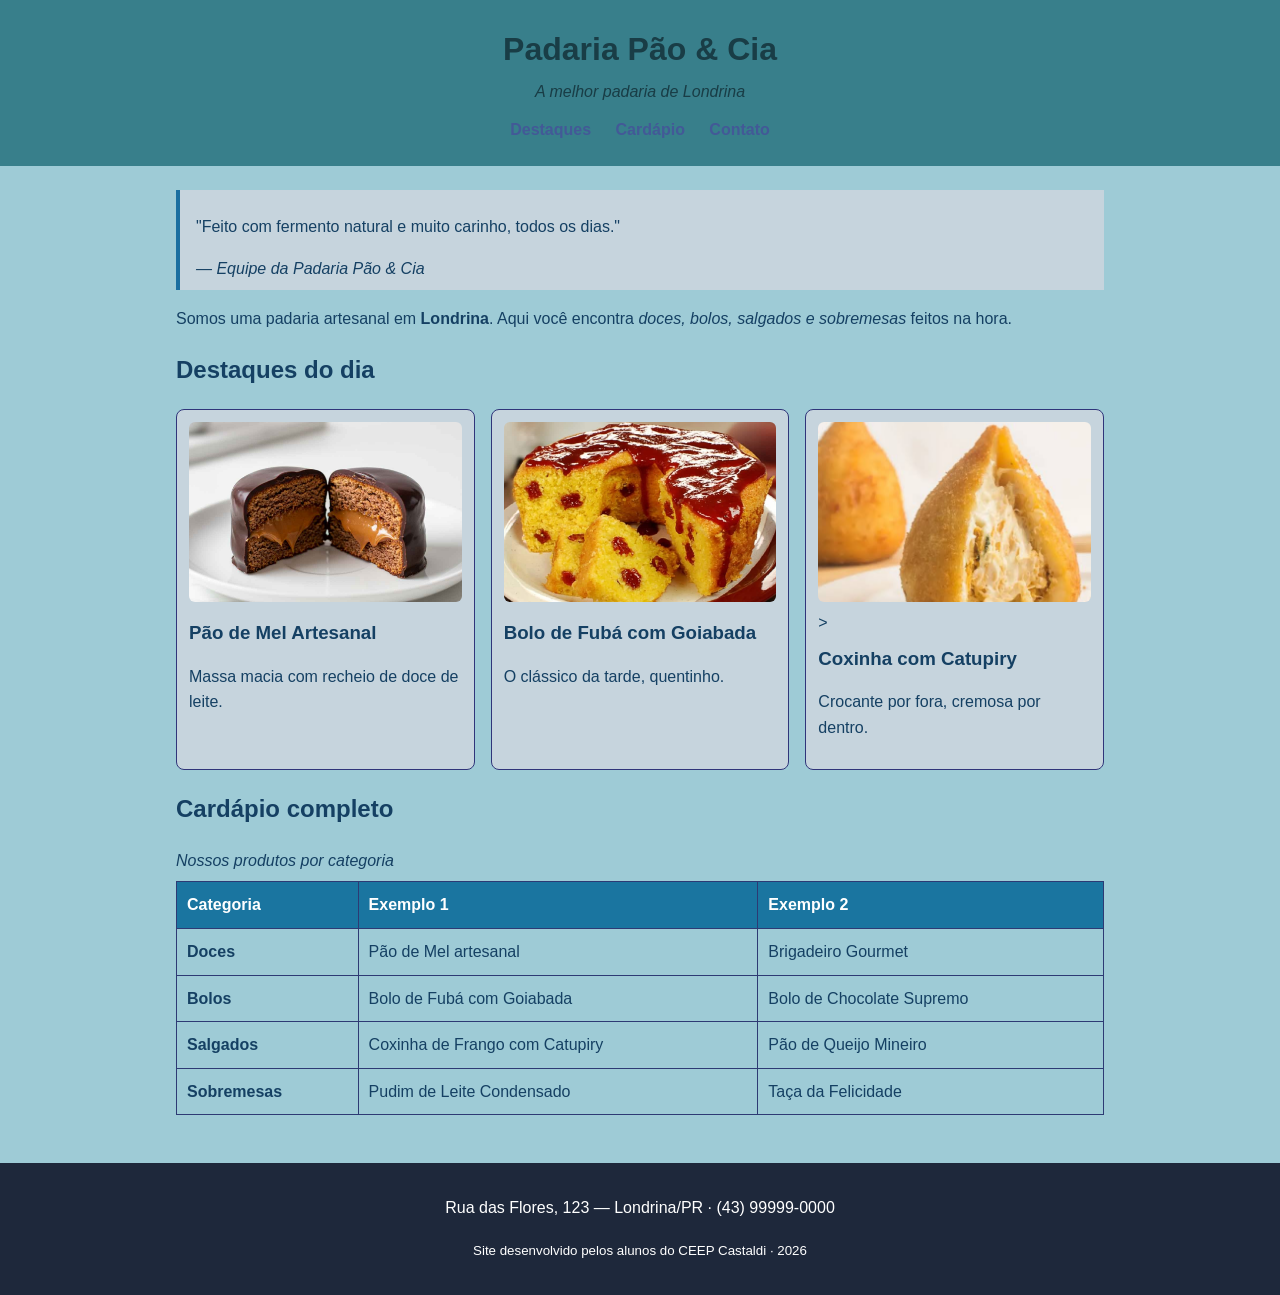
<file: index.html>
<!DOCTYPE html>
<html lang="pt-BR">
<head>
    <meta charset="UTF-8">
    <meta name="viewport" content="width=device-width, initial-scale=1.0">
    <title>Padaria em Londrina</title>
    <link rel="stylesheet" href="swag.css">
</head>
<body>

    <!-- CABEÇALHO: identidade + menu de navegação -->
    <header class="cabecalho">
        <h1>Padaria Pão &amp; Cia</h1>
        <p class="subtitulo">A melhor padaria de Londrina</p>
        <nav class="menu">
            <a href="#destaques">Destaques</a>
            <a href="#cardapio">Cardápio</a>
            <a href="#contato">Contato</a>
        </nav>
    </header>

    <main>

        <!-- APRESENTAÇÃO: tags de autoria (blockquote, cite, strong, em) -->
        <section class="intro">
            <blockquote>
                <p>"Feito com fermento natural e muito carinho, todos os dias."</p>
                <cite>— Equipe da Padaria Pão &amp; Cia</cite>
            </blockquote>
            <p>Somos uma padaria artesanal em <strong>Londrina</strong>. Aqui você encontra
               <em>doces, bolos, salgados e sobremesas</em> feitos na hora.</p>
        </section>

        <!-- DESTAQUES: cards em Flexbox -->
        <section id="destaques" class="destaques">
            <h2>Destaques do dia</h2>
            <div class="cards">
                <article class="card">
                    <!-- Troque a URL abaixo pelo caminho da sua foto: src="img/pao-de-mel.jpg" -->
                    <img src="imagens/Pao-de-Mel.jpg" alt="Pão de mel artesanal coberto com chocolate" width= "300" height="300">
                    <h3>Pão de Mel Artesanal</h3> 
                    <p>Massa macia com recheio de doce de leite.</p>
                </article>
                <article class="card">
                    <img src="imagens/bolodefubacomgoiabada.jpg" width= "300" height="300">
                    <h3>Bolo de Fubá com Goiabada</h3>
                    <p>O clássico da tarde, quentinho.</p>
                </article>
                <article class="card">
                    <img src="imagens/coxinha.jpeg" alt="Coxinha de frango com catupiry" width= "300" height="300">>
                    <h3>Coxinha com Catupiry</h3>
                    <p>Crocante por fora, cremosa por dentro.</p>
                </article>
            </div>
        </section>

        <!-- CARDÁPIO: a tabela original, agora semântica e estilizada -->
        <section id="cardapio" class="cardapio">
            <h2>Cardápio completo</h2>
            <table class="tabela-cardapio">
                <caption>Nossos produtos por categoria</caption>
                <thead>
                    <tr>
                        <th scope="col">Categoria</th>
                        <th scope="col">Exemplo 1</th>
                        <th scope="col">Exemplo 2</th>
                    </tr>
                </thead>
                <tbody>
                    <tr>
                        <td><strong>Doces</strong></td>
                        <td>Pão de Mel artesanal</td>
                        <td>Brigadeiro Gourmet</td>
                    </tr>
                    <tr>
                        <td><strong>Bolos</strong></td>
                        <td>Bolo de Fubá com Goiabada</td>
                        <td>Bolo de Chocolate Supremo</td>
                    </tr>
                    <tr>
                        <td><strong>Salgados</strong></td>
                        <td>Coxinha de Frango com Catupiry</td>
                        <td>Pão de Queijo Mineiro</td>
                    </tr>
                    <tr>
                        <td><strong>Sobremesas</strong></td>
                        <td>Pudim de Leite Condensado</td>
                        <td>Taça da Felicidade</td>
                    </tr>
                </tbody>
            </table>
        </section>

    </main>

    <!-- RODAPÉ -->
    <footer id="contato" class="rodape">
        <p>Rua das Flores, 123 — Londrina/PR · (43) 99999-0000</p>
        <p><small>Site desenvolvido pelos alunos do CEEP Castaldi · 2026</small></p>
    </footer>

</body>
</html>
</file>
<file: swag.css>
/* =========================================================
   PADARIA PÃO & CIA — CSS do Encontro 1
   Paleta com contraste aprovado no padrão WCAG AA
   ========================================================= */

/* box-sizing: a largura já inclui padding e borda (Box Model) */
* {
    box-sizing: border-box;
}

body {
    font-family: Arial, Helvetica, sans-serif;
    line-height: 1.6;
    margin: 0;
    color: #154063;             /* marrom escuro (texto) */
    background-color: #9ecbd6;  /* creme (fundo) */
}

/* ===== Cabeçalho ===== */
.cabecalho {
    background-color: #387f8b;  /* âmbar escuro — texto branco tem contraste AA */
    color: #193d46;
    text-align: center;
    padding: 24px 16px;
}

.cabecalho h1 {
    margin: 0;
}

.subtitulo {
    margin: 4px 0 12px;
    font-style: italic;
}

.menu a {
    color: #435997;
    text-decoration: none;
    margin: 0 10px;
    font-weight: bold;
}

.menu a:hover {
    text-decoration: underline;
}

/* ===== Área central ===== */
main {
    max-width: 960px;
    margin: 0 auto;    /* centraliza a página */
    padding: 24px 16px;
}

blockquote {
    border-left: 4px solid #1a6fa0;
    margin: 0 0 16px;
    padding: 8px 16px;
    background-color: #c6d4dd;
}

/* ===== Cards de destaque (Flexbox) ===== */
.cards {
    display: flex;         /* coloca os cards lado a lado */
    flex-wrap: wrap;       /* quebra a linha em telas menores */
    gap: 16px;             /* espaço entre os cards */
}

.card {
    flex: 1 1 250px;       /* cresce, encolhe, largura base 250px */
    border: 1px solid #30357a;
    border-radius: 8px;
    padding: 12px;
    background-color: #c6d4dd;
}

.card img {
    width: 100%;
    height: 180px;
    object-fit: cover;     /* recorta a imagem sem deformar */
    border-radius: 6px;
}

.card h3 {
    margin: 8px 0 4px;
}

/* ===== Tabela do cardápio ===== */
.tabela-cardapio {
    width: 100%;
    border-collapse: collapse;   /* junta as bordas das células */
    margin-top: 8px;
}

.tabela-cardapio caption {
    text-align: left;
    font-style: italic;
    margin-bottom: 8px;
}

.tabela-cardapio th,
.tabela-cardapio td {
    border: 1px solid #2d3a74;
    padding: 10px;
    text-align: left;
}

.tabela-cardapio thead {
    background-color: #1a75a0;
    color: #FFFFFF;
}

/* ===== Rodapé ===== */
.rodape {
    background-color: #1e283b;
    color: #FFFFFF;
    text-align: center;
    padding: 16px;
    margin-top: 24px;
}
</file>
